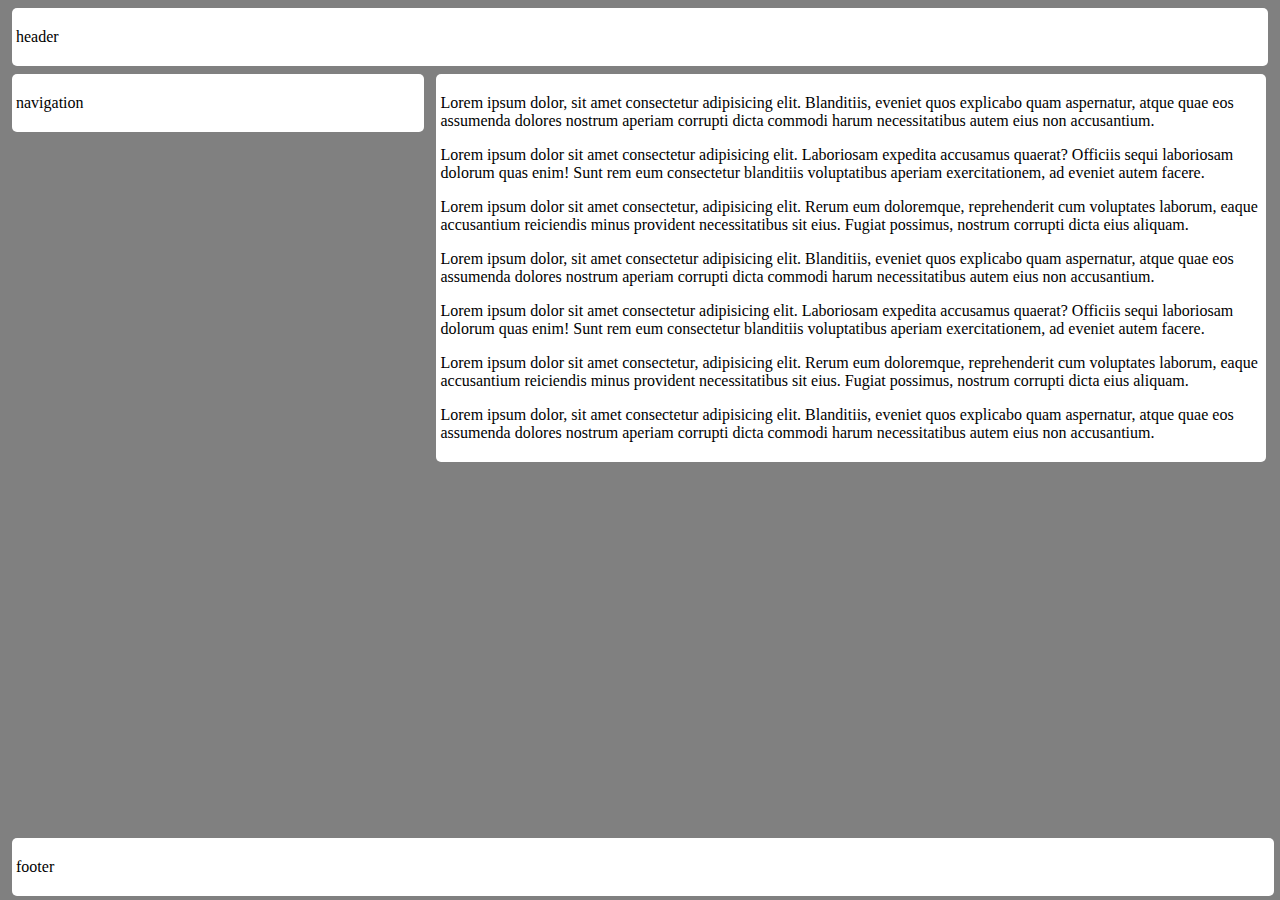
<file: index.html>
<!DOCTYPE html>
<html>
  <head>
    <meta charset="utf-8" />
    <title>css training</title>
    <link rel="stylesheet" href="/index.css" />
  </head>
  <body>
    <header class="container header">
      <p>header</p>
    </header>
    <main>
      <nav class="container" id="nav">
        <p>navigation</p>
      </nav>
      <aside class="container" id="sidebar">
        <p>
          Lorem ipsum dolor, sit amet consectetur adipisicing elit. Blanditiis,
          eveniet quos explicabo quam aspernatur, atque quae eos assumenda
          dolores nostrum aperiam corrupti dicta commodi harum necessitatibus
          autem eius non accusantium.
        </p>
        <p>
          Lorem ipsum dolor sit amet consectetur adipisicing elit. Laboriosam
          expedita accusamus quaerat? Officiis sequi laboriosam dolorum quas
          enim! Sunt rem eum consectetur blanditiis voluptatibus aperiam
          exercitationem, ad eveniet autem facere.
        </p>
        <p>
          Lorem ipsum dolor sit amet consectetur, adipisicing elit. Rerum eum
          doloremque, reprehenderit cum voluptates laborum, eaque accusantium
          reiciendis minus provident necessitatibus sit eius. Fugiat possimus,
          nostrum corrupti dicta eius aliquam.
        </p>
        <p>
          Lorem ipsum dolor, sit amet consectetur adipisicing elit. Blanditiis,
          eveniet quos explicabo quam aspernatur, atque quae eos assumenda
          dolores nostrum aperiam corrupti dicta commodi harum necessitatibus
          autem eius non accusantium.
        </p>
        <p>
          Lorem ipsum dolor sit amet consectetur adipisicing elit. Laboriosam
          expedita accusamus quaerat? Officiis sequi laboriosam dolorum quas
          enim! Sunt rem eum consectetur blanditiis voluptatibus aperiam
          exercitationem, ad eveniet autem facere.
        </p>
        <p>
          Lorem ipsum dolor sit amet consectetur, adipisicing elit. Rerum eum
          doloremque, reprehenderit cum voluptates laborum, eaque accusantium
          reiciendis minus provident necessitatibus sit eius. Fugiat possimus,
          nostrum corrupti dicta eius aliquam.
        </p>
        <p>
          Lorem ipsum dolor, sit amet consectetur adipisicing elit. Blanditiis,
          eveniet quos explicabo quam aspernatur, atque quae eos assumenda
          dolores nostrum aperiam corrupti dicta commodi harum necessitatibus
          autem eius non accusantium.
        </p>
      </aside>
    </main>
    <footer class="container" id="footer">
      <p>footer</p>
    </footer>
  </body>
</html>
</file>
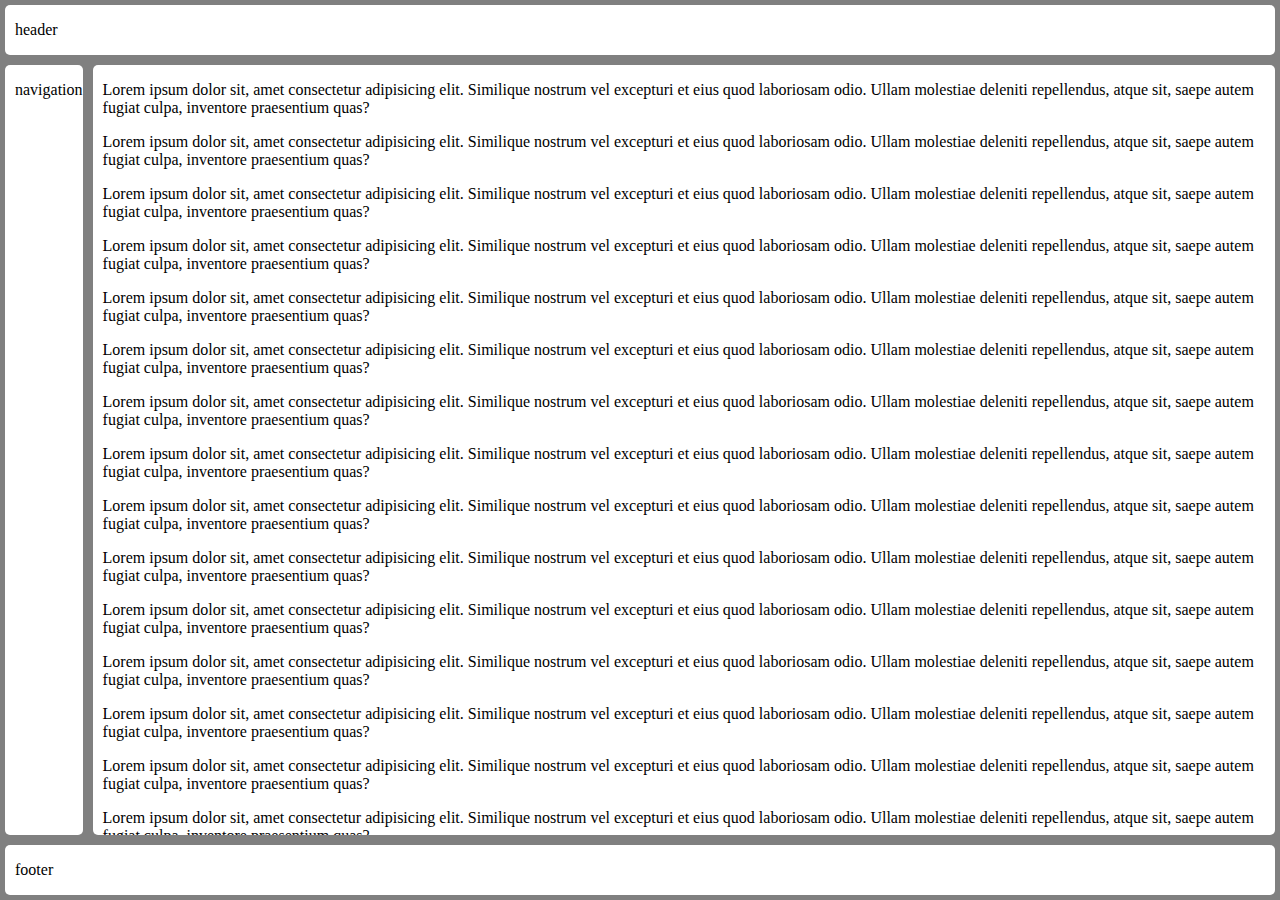
<file: flexbox/index.html>
<!DOCTYPE html>
<html>
  <head>
    <meta charset="utf-8" />
    <title>css training</title>
    <link rel="stylesheet" href="/flexbox/flexbox.css" />
  </head>
  <body class="container">
    <header class="item" id="item">
      <p>header</p>
    </header>
    <main class="inner-container">
      <nav class="item">
        <p>navigation</p>
      </nav>
      <aside class="item">
        <p>
          Lorem ipsum dolor sit, amet consectetur adipisicing elit. Similique
          nostrum vel excepturi et eius quod laboriosam odio. Ullam molestiae
          deleniti repellendus, atque sit, saepe autem fugiat culpa, inventore
          praesentium quas?
        </p>
        <p>
          Lorem ipsum dolor sit, amet consectetur adipisicing elit. Similique
          nostrum vel excepturi et eius quod laboriosam odio. Ullam molestiae
          deleniti repellendus, atque sit, saepe autem fugiat culpa, inventore
          praesentium quas?
        </p>
        <p>
          Lorem ipsum dolor sit, amet consectetur adipisicing elit. Similique
          nostrum vel excepturi et eius quod laboriosam odio. Ullam molestiae
          deleniti repellendus, atque sit, saepe autem fugiat culpa, inventore
          praesentium quas?
        </p>
        <p>
          Lorem ipsum dolor sit, amet consectetur adipisicing elit. Similique
          nostrum vel excepturi et eius quod laboriosam odio. Ullam molestiae
          deleniti repellendus, atque sit, saepe autem fugiat culpa, inventore
          praesentium quas?
        </p>
        <p>
          Lorem ipsum dolor sit, amet consectetur adipisicing elit. Similique
          nostrum vel excepturi et eius quod laboriosam odio. Ullam molestiae
          deleniti repellendus, atque sit, saepe autem fugiat culpa, inventore
          praesentium quas?
        </p>
        <p>
          Lorem ipsum dolor sit, amet consectetur adipisicing elit. Similique
          nostrum vel excepturi et eius quod laboriosam odio. Ullam molestiae
          deleniti repellendus, atque sit, saepe autem fugiat culpa, inventore
          praesentium quas?
        </p>
        <p>
          Lorem ipsum dolor sit, amet consectetur adipisicing elit. Similique
          nostrum vel excepturi et eius quod laboriosam odio. Ullam molestiae
          deleniti repellendus, atque sit, saepe autem fugiat culpa, inventore
          praesentium quas?
        </p>
        <p>
          Lorem ipsum dolor sit, amet consectetur adipisicing elit. Similique
          nostrum vel excepturi et eius quod laboriosam odio. Ullam molestiae
          deleniti repellendus, atque sit, saepe autem fugiat culpa, inventore
          praesentium quas?
        </p>
        <p>
          Lorem ipsum dolor sit, amet consectetur adipisicing elit. Similique
          nostrum vel excepturi et eius quod laboriosam odio. Ullam molestiae
          deleniti repellendus, atque sit, saepe autem fugiat culpa, inventore
          praesentium quas?
        </p>
        <p>
          Lorem ipsum dolor sit, amet consectetur adipisicing elit. Similique
          nostrum vel excepturi et eius quod laboriosam odio. Ullam molestiae
          deleniti repellendus, atque sit, saepe autem fugiat culpa, inventore
          praesentium quas?
        </p>
        <p>
          Lorem ipsum dolor sit, amet consectetur adipisicing elit. Similique
          nostrum vel excepturi et eius quod laboriosam odio. Ullam molestiae
          deleniti repellendus, atque sit, saepe autem fugiat culpa, inventore
          praesentium quas?
        </p>
        <p>
          Lorem ipsum dolor sit, amet consectetur adipisicing elit. Similique
          nostrum vel excepturi et eius quod laboriosam odio. Ullam molestiae
          deleniti repellendus, atque sit, saepe autem fugiat culpa, inventore
          praesentium quas?
        </p>
        <p>
          Lorem ipsum dolor sit, amet consectetur adipisicing elit. Similique
          nostrum vel excepturi et eius quod laboriosam odio. Ullam molestiae
          deleniti repellendus, atque sit, saepe autem fugiat culpa, inventore
          praesentium quas?
        </p>
        <p>
          Lorem ipsum dolor sit, amet consectetur adipisicing elit. Similique
          nostrum vel excepturi et eius quod laboriosam odio. Ullam molestiae
          deleniti repellendus, atque sit, saepe autem fugiat culpa, inventore
          praesentium quas?
        </p>
        <p>
          Lorem ipsum dolor sit, amet consectetur adipisicing elit. Similique
          nostrum vel excepturi et eius quod laboriosam odio. Ullam molestiae
          deleniti repellendus, atque sit, saepe autem fugiat culpa, inventore
          praesentium quas?
        </p>
        <p>
          Lorem ipsum dolor sit, amet consectetur adipisicing elit. Similique
          nostrum vel excepturi et eius quod laboriosam odio. Ullam molestiae
          deleniti repellendus, atque sit, saepe autem fugiat culpa, inventore
          praesentium quas?
        </p>
        <p>
          Lorem ipsum dolor sit, amet consectetur adipisicing elit. Similique
          nostrum vel excepturi et eius quod laboriosam odio. Ullam molestiae
          deleniti repellendus, atque sit, saepe autem fugiat culpa, inventore
          praesentium quas?
        </p>
        <p>
          Lorem ipsum dolor sit, amet consectetur adipisicing elit. Similique
          nostrum vel excepturi et eius quod laboriosam odio. Ullam molestiae
          deleniti repellendus, atque sit, saepe autem fugiat culpa, inventore
          praesentium quas?
        </p>
        <p>
          Lorem ipsum dolor sit, amet consectetur adipisicing elit. Similique
          nostrum vel excepturi et eius quod laboriosam odio. Ullam molestiae
          deleniti repellendus, atque sit, saepe autem fugiat culpa, inventore
          praesentium quas?
        </p>
        <p>
          Lorem ipsum dolor sit, amet consectetur adipisicing elit. Similique
          nostrum vel excepturi et eius quod laboriosam odio. Ullam molestiae
          deleniti repellendus, atque sit, saepe autem fugiat culpa, inventore
          praesentium quas?
        </p>
        <p>
          Lorem ipsum dolor sit, amet consectetur adipisicing elit. Similique
          nostrum vel excepturi et eius quod laboriosam odio. Ullam molestiae
          deleniti repellendus, atque sit, saepe autem fugiat culpa, inventore
          praesentium quas?
        </p>
        <p>
          Lorem ipsum dolor sit, amet consectetur adipisicing elit. Similique
          nostrum vel excepturi et eius quod laboriosam odio. Ullam molestiae
          deleniti repellendus, atque sit, saepe autem fugiat culpa, inventore
          praesentium quas?
        </p>
        <p>
          Lorem ipsum dolor sit, amet consectetur adipisicing elit. Similique
          nostrum vel excepturi et eius quod laboriosam odio. Ullam molestiae
          deleniti repellendus, atque sit, saepe autem fugiat culpa, inventore
          praesentium quas?
        </p>
        <p>
          Lorem ipsum dolor sit, amet consectetur adipisicing elit. Similique
          nostrum vel excepturi et eius quod laboriosam odio. Ullam molestiae
          deleniti repellendus, atque sit, saepe autem fugiat culpa, inventore
          praesentium quas?
        </p>
        <p>
          Lorem ipsum dolor sit, amet consectetur adipisicing elit. Similique
          nostrum vel excepturi et eius quod laboriosam odio. Ullam molestiae
          deleniti repellendus, atque sit, saepe autem fugiat culpa, inventore
          praesentium quas?
        </p>
        <p>
          Lorem ipsum dolor sit, amet consectetur adipisicing elit. Similique
          nostrum vel excepturi et eius quod laboriosam odio. Ullam molestiae
          deleniti repellendus, atque sit, saepe autem fugiat culpa, inventore
          praesentium quas?
        </p>
        <p>
          Lorem ipsum dolor sit, amet consectetur adipisicing elit. Similique
          nostrum vel excepturi et eius quod laboriosam odio. Ullam molestiae
          deleniti repellendus, atque sit, saepe autem fugiat culpa, inventore
          praesentium quas?
        </p>
        <p>
          Lorem ipsum dolor sit, amet consectetur adipisicing elit. Similique
          nostrum vel excepturi et eius quod laboriosam odio. Ullam molestiae
          deleniti repellendus, atque sit, saepe autem fugiat culpa, inventore
          praesentium quas?
        </p>
        <p>
          Lorem ipsum dolor sit, amet consectetur adipisicing elit. Similique
          nostrum vel excepturi et eius quod laboriosam odio. Ullam molestiae
          deleniti repellendus, atque sit, saepe autem fugiat culpa, inventore
          praesentium quas?
        </p>
        <p>
          Lorem ipsum dolor sit, amet consectetur adipisicing elit. Similique
          nostrum vel excepturi et eius quod laboriosam odio. Ullam molestiae
          deleniti repellendus, atque sit, saepe autem fugiat culpa, inventore
          praesentium quas?
        </p>
        <p>
          Lorem ipsum dolor sit, amet consectetur adipisicing elit. Similique
          nostrum vel excepturi et eius quod laboriosam odio. Ullam molestiae
          deleniti repellendus, atque sit, saepe autem fugiat culpa, inventore
          praesentium quas?
        </p>
        <p>
          Lorem ipsum dolor sit, amet consectetur adipisicing elit. Similique
          nostrum vel excepturi et eius quod laboriosam odio. Ullam molestiae
          deleniti repellendus, atque sit, saepe autem fugiat culpa, inventore
          praesentium quas?
        </p>
      </aside>
    </main>
    <footer class="item">
      <p>footer</p>
    </footer>
  </body>
</html>
</file>
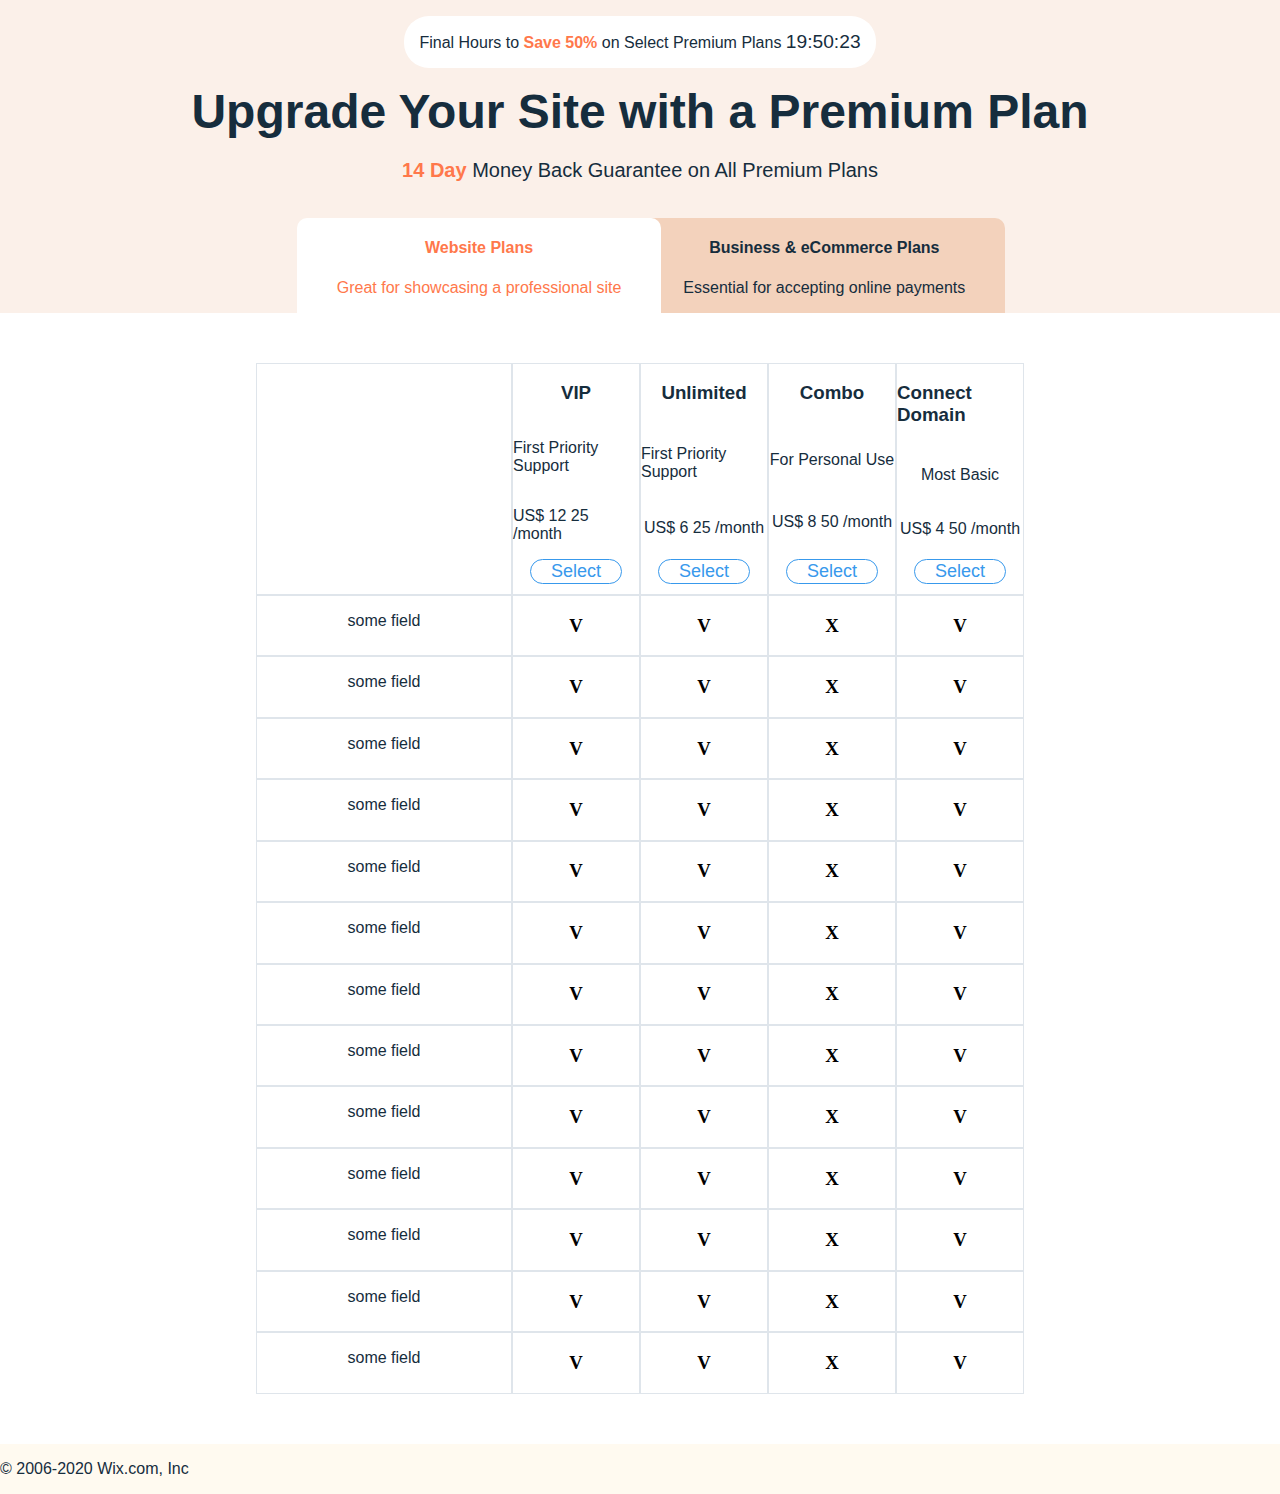
<file: packagePicker/index.html>
<!DOCTYPE html>
<html>
  <head>
    <meta charset="utf-8" />
    <title>css training</title>
    <link rel="stylesheet" href="/packagePicker/index.css" />
  </head>
  <body>
    <header>
      <div>
        <p class="stopper classic-font">
          Final Hours to <b>Save 50%</b> on Select Premium Plans
          <span>19:50:23</span>
        </p>
      </div>
      <div>
        <h1 class="header-text classic-font">
          Upgrade Your Site with a Premium Plan
        </h1>
      </div>
      <div>
        <p class="header-guarantee-message classic-font">
          <span>14 Day</span> Money Back Guarantee on All Premium Plans
        </p>
      </div>
      <div>
        <div>
          <ul class="tabs classic-font">
            <li class="chosen-tab">
              <h4>Website Plans</h4>
              <p>Great for showcasing a professional site</p>
            </li>
            <li>
              <h4>Business & eCommerce Plans</h4>
              <p>Essential for accepting online payments</p>
            </li>
          </ul>
        </div>
      </div>
    </header>
    <main>
      <div class="table-wrapper">
        <div></div>
        <div>
          <h3 class="classic-font">VIP</h3>
          <p class="classic-font">First Priority Support</p>
          <p class="classic-font">US$ 12 25 /month</p>
          <button class="select-button classic-font">Select</button>
        </div>
        <div>
          <h3 class="classic-font">Unlimited</h3>
          <p class="classic-font">First Priority Support</p>
          <p class="classic-font">US$ 6 25 /month</p>
          <button class="select-button classic-font">Select</button>
        </div>

        <div>
          <h3 class="classic-font">Combo</h3>
          <p class="classic-font">For Personal Use</p>
          <p class="classic-font">US$ 8 50 /month</p>
          <button class="select-button classic-font">Select</button>
        </div>
        <div>
          <h3 class="classic-font">Connect Domain</h3>
          <p class="classic-font">Most Basic</p>
          <p class="classic-font">US$ 4 50 /month</p>
          <button class="select-button classic-font">Select</button>
        </div>

        <div><p class="classic-font">some field</p></div>
        <div><h3>V</h3></div>
        <div><h3>V</h3></div>
        <div><h3>X</h3></div>
        <div><h3>V</h3></div>
        <div><p class="classic-font">some field</p></div>
        <div><h3>V</h3></div>
        <div><h3>V</h3></div>
        <div><h3>X</h3></div>
        <div><h3>V</h3></div>
        <div><p class="classic-font">some field</p></div>
        <div><h3>V</h3></div>
        <div><h3>V</h3></div>
        <div><h3>X</h3></div>
        <div><h3>V</h3></div>
        <div><p class="classic-font">some field</p></div>
        <div><h3>V</h3></div>
        <div><h3>V</h3></div>
        <div><h3>X</h3></div>
        <div><h3>V</h3></div>
        <div><p class="classic-font">some field</p></div>
        <div><h3>V</h3></div>
        <div><h3>V</h3></div>
        <div><h3>X</h3></div>
        <div><h3>V</h3></div>
        <div><p class="classic-font">some field</p></div>
        <div><h3>V</h3></div>
        <div><h3>V</h3></div>
        <div><h3>X</h3></div>
        <div><h3>V</h3></div>
        <div><p class="classic-font">some field</p></div>
        <div><h3>V</h3></div>
        <div><h3>V</h3></div>
        <div><h3>X</h3></div>
        <div><h3>V</h3></div>
        <div><p class="classic-font">some field</p></div>
        <div><h3>V</h3></div>
        <div><h3>V</h3></div>
        <div><h3>X</h3></div>
        <div><h3>V</h3></div>
        <div><p class="classic-font">some field</p></div>
        <div><h3>V</h3></div>
        <div><h3>V</h3></div>
        <div><h3>X</h3></div>
        <div><h3>V</h3></div>
        <div><p class="classic-font">some field</p></div>
        <div><h3>V</h3></div>
        <div><h3>V</h3></div>
        <div><h3>X</h3></div>
        <div><h3>V</h3></div>
        <div><p class="classic-font">some field</p></div>
        <div><h3>V</h3></div>
        <div><h3>V</h3></div>
        <div><h3>X</h3></div>
        <div><h3>V</h3></div>
        <div><p class="classic-font">some field</p></div>
        <div><h3>V</h3></div>
        <div><h3>V</h3></div>
        <div><h3>X</h3></div>
        <div><h3>V</h3></div>
        <div><p class="classic-font">some field</p></div>
        <div><h3>V</h3></div>
        <div><h3>V</h3></div>
        <div><h3>X</h3></div>
        <div><h3>V</h3></div>
      </div>
    </main>
    <footer>
      <p class="classic-font">© 2006-2020 Wix.com, Inc</p>
    </footer>
  </body>
</html>
</file>
<file: index.css>
body {
  background-color: gray;
}
.container {
  background-color: white;
  border-radius: 5px;
  padding: 4px;
  margin: 4px;
}
#footer {
  position: fixed;
  bottom: 0;
  width: 98%;
}
#header {
  top: 0;
  position: sticky;
}

#nav {
  vertical-align: top;
  position: sticky;
  display: inline-block;
  width: 32%;
}

#sidebar {
  display: inline-block;
  overflow: scroll;
  width: 65%;
}
</file>
<file: flexbox/flexbox.css>
html,
body {
  margin: 0;
  height: 100%;
  background-color: gray;
}
/* basic structure of box */
.item {
  background-color: white;
  border-radius: 5px;
  margin: 5px;
  padding-left: 10px;
}

/* all inside here */
.container {
  display: flex;
  flex-direction: column;
}

/* all parts of the column */
header {
}
footer {
}

.inner-container {
  flex: 1; /* takes the remaining height of the "container" div ??? */
  display: flex;
  overflow: auto;
}

nav {
  flex-grow: 1;
}
aside {
  flex-grow: 2;
  overflow: auto;
}
</file>
<file: packagePicker/index.css>
html,
body {
  margin: 0;
  height: 100%;
}

.classic-font {
  color: var(--wsr-text-color-primary, #162d3d);
  font-family: var(
      --wsr-font-family,
      HelveticaNeueW01-45Ligh,
      HelveticaNeueW02-45Ligh,
      HelveticaNeueW10-45Ligh
    ),
    "Helvetica Neue", "Helvetica", "Arial", "\30E1\30A4\30EA\30AA", "meiryo",
    "\30D2\30E9\30AE\30CE\89D2\30B4 pro w3", "hiragino kaku gothic pro",
    "sans-serif";
}

/*start header style*/
header {
  display: flex;
  flex-direction: column;
  align-items: center;
  background-color: #fbf0e9;
}
.stopper {
  background-color: #fff;
  padding: 15px;
  border-radius: 25px;
}
.stopper b {
  color: #ff784b;
}
.stopper span {
  font-size: larger;
}
.header-text {
  margin: 0;
  font-size: 48px;
  color: var(--wsr-text-color-primary, #162d3d);
}
.header-guarantee-message {
  font-size: 20px;
}
.header-guarantee-message span {
  color: #ff784b;
  font-weight: bold;
}

.tabs {
  display: flex;
  justify-content: space-between;
  list-style-type: none;
  text-align: center;
  margin-bottom: 0px;
}
.tabs li {
  padding-right: 40px;
  padding-left: 40px;
  border-radius: 10px 10px 0px 0px;
  margin-left: -18px;
  background-color: #f3d2bc;
}
li.chosen-tab {
  background-color: white;
  z-index: 1;
  color: #ff784b;
}

/*end header style*/

/*main - table a*/

main {
  display: flex;
  flex-direction: column;
  align-items: center;
}
.table-wrapper {
  width: 60%;
  margin-top: 50px;
  margin-bottom: 50px;
  display: grid;
  grid-template-columns: 2fr 1fr 1fr 1fr 1fr;
}
.table-wrapper div {
  display: flex;
  border: 1px solid #dfe5eb;
  align-items: center;
  justify-content: space-between;
  flex-direction: column;
}

/*button*/
.select-button {
  background-color: #fff;
  border: 1px solid #3899ec;
  color: #3899ec;
  font-size: large;
  border-radius: 15px;
  padding-right: 20px;
  padding-left: 20px;
  margin-bottom: 10px;
  cursor: pointer;
}
.select-button:hover {
  background-color: #3899ec;
  color: white;
}
.select-button:active {
  font-size: 150%;
}
button:focus {
  outline: 0;
}

/*footer*/

footer {
  background-color: floralwhite;
  display: flex;
}
</file>
